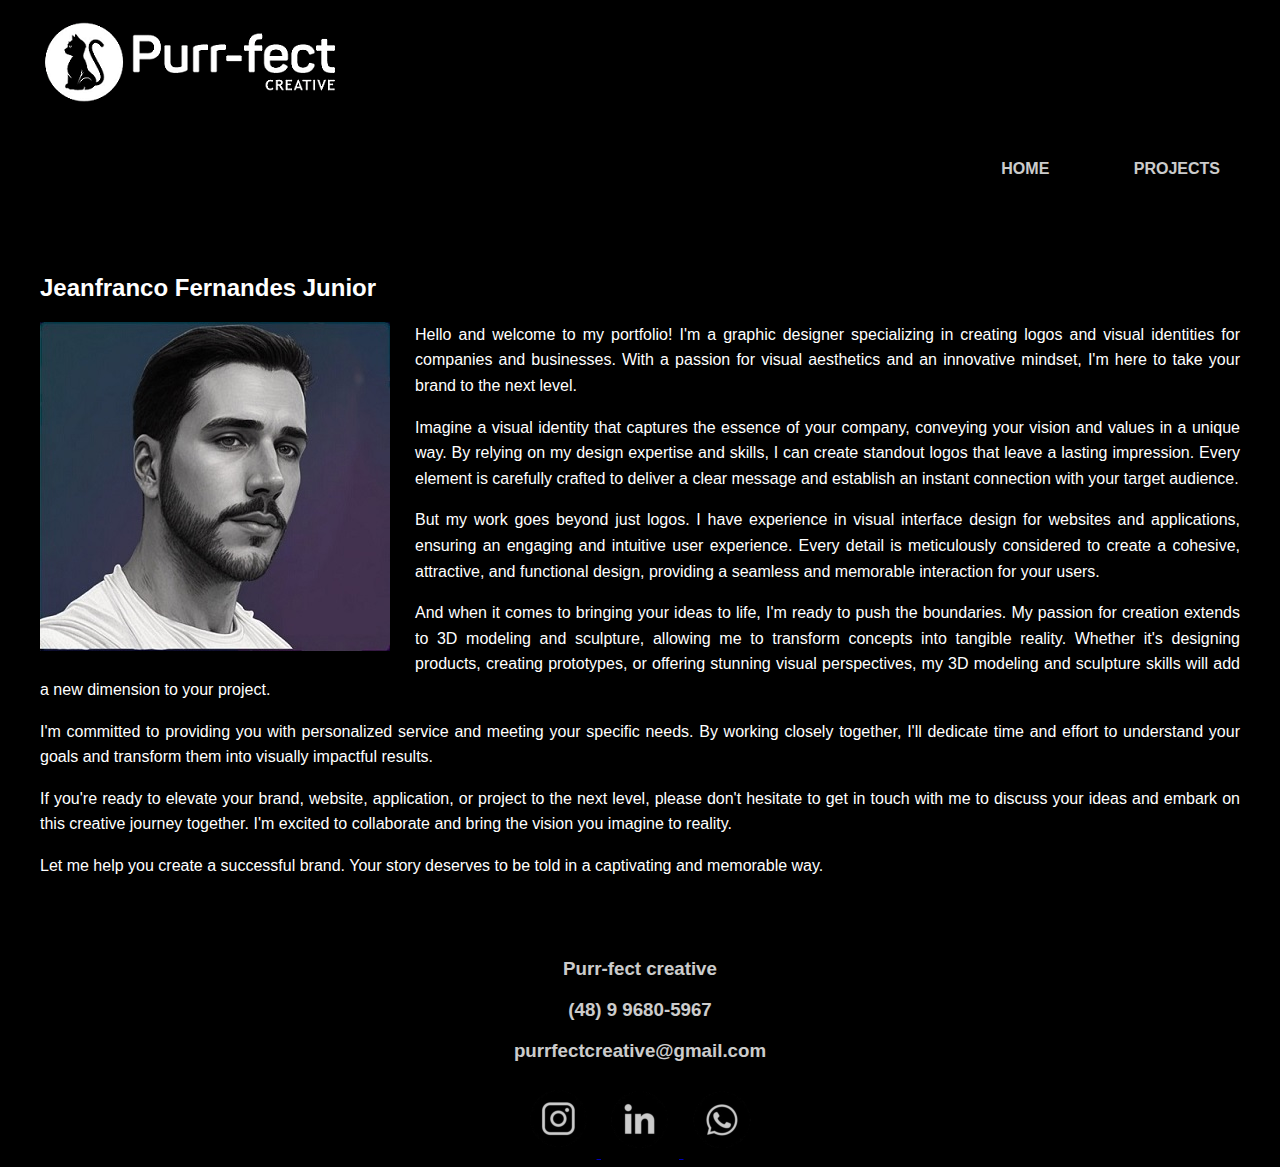
<file: index.html>
<!DOCTYPE html>
<html lang="pt-br">

<head>
    <meta charset="UTF-8">
    <meta http-equiv="X-UA-Compatible" content="IE=edge">
    <meta name="viewport" content="width=device-width, initial-scale=1.0">
    <title>Purr-fect Creative</title>
    <link rel="icon" href="image/favicon.png" type="image/png" sizes="16x16">
    <meta name="description" content="Textos sobre tecnologia">
    <link rel="stylesheet" href="style.css">
</head>

<body>

    <div class="container">

        <header>
            <img src="image/logo.png" alt="ignore">
        </header>
        
        <nav>
            <ul>
               <li><a href="#">&#9776;</a></li>
               <li><a href="index.html"><strong>HOME</strong></a></li>
               <li><a href="gallery.html"><strong>PROJECTS</strong></a></li>
               
        </nav>
    </div>
       
        <div class="row">
            
            <main>
                <h2>Jeanfranco Fernandes Junior</h2>
                <img src="image/jean.jpeg" alt="ignore">
                <p>Hello and welcome to my portfolio! I'm a graphic designer specializing in creating logos and visual identities for companies and businesses. With a passion for visual aesthetics and an innovative mindset, I'm here to take your brand to the next level.</p>
                    <p>Imagine a visual identity that captures the essence of your company, conveying your vision and values in a unique way. By relying on my design expertise and skills, I can create standout logos that leave a lasting impression. Every element is carefully crafted to deliver a clear message and establish an instant connection with your target audience.</p>
                    <p>But my work goes beyond just logos. I have experience in visual interface design for websites and applications, ensuring an engaging and intuitive user experience. Every detail is meticulously considered to create a cohesive, attractive, and functional design, providing a seamless and memorable interaction for your users. </p>
                    <p>And when it comes to bringing your ideas to life, I'm ready to push the boundaries. My passion for creation extends to 3D modeling and sculpture, allowing me to transform concepts into tangible reality. Whether it's designing products, creating prototypes, or offering stunning visual perspectives, my 3D modeling and sculpture skills will add a new dimension to your project.</p>
                    <p>I'm committed to providing you with personalized service and meeting your specific needs. By working closely together, I'll dedicate time and effort to understand your goals and transform them into visually impactful results.</p>
                    <p>If you're ready to elevate your brand, website, application, or project to the next level, please don't hesitate to get in touch with me to discuss your ideas and embark on this creative journey together. I'm excited to collaborate and bring the vision you imagine to reality. </p>
                    <p>Let me help you create a successful brand. Your story deserves to be told in a captivating and memorable way.</p> 
                </main>
        </div>
          
        <footer>
            
            <h3>Purr-fect creative</h3>
            <h3>(48) 9 9680-5967</h3>
            <h3>purrfectcreative@gmail.com</h3>
            <a href="https://instagram.com/purrfectcreative?igshid=MzRlODBiNWFlZA==">
                <img src="image/insta.png" alt="instagram">
              </a>
              <a href="https://www.linkedin.com/in/jeanfranco-junior">
                <img src="image/linkedin.png" alt="linkedin">
              </a>
              <a href="https://wa.me/message/XYCYSS3F7GONJ1">
                <img src="image/whats.png" alt="whatsapp">
              </a>
              
            
        </footer>
    </div>

</body>

</html>
</file>
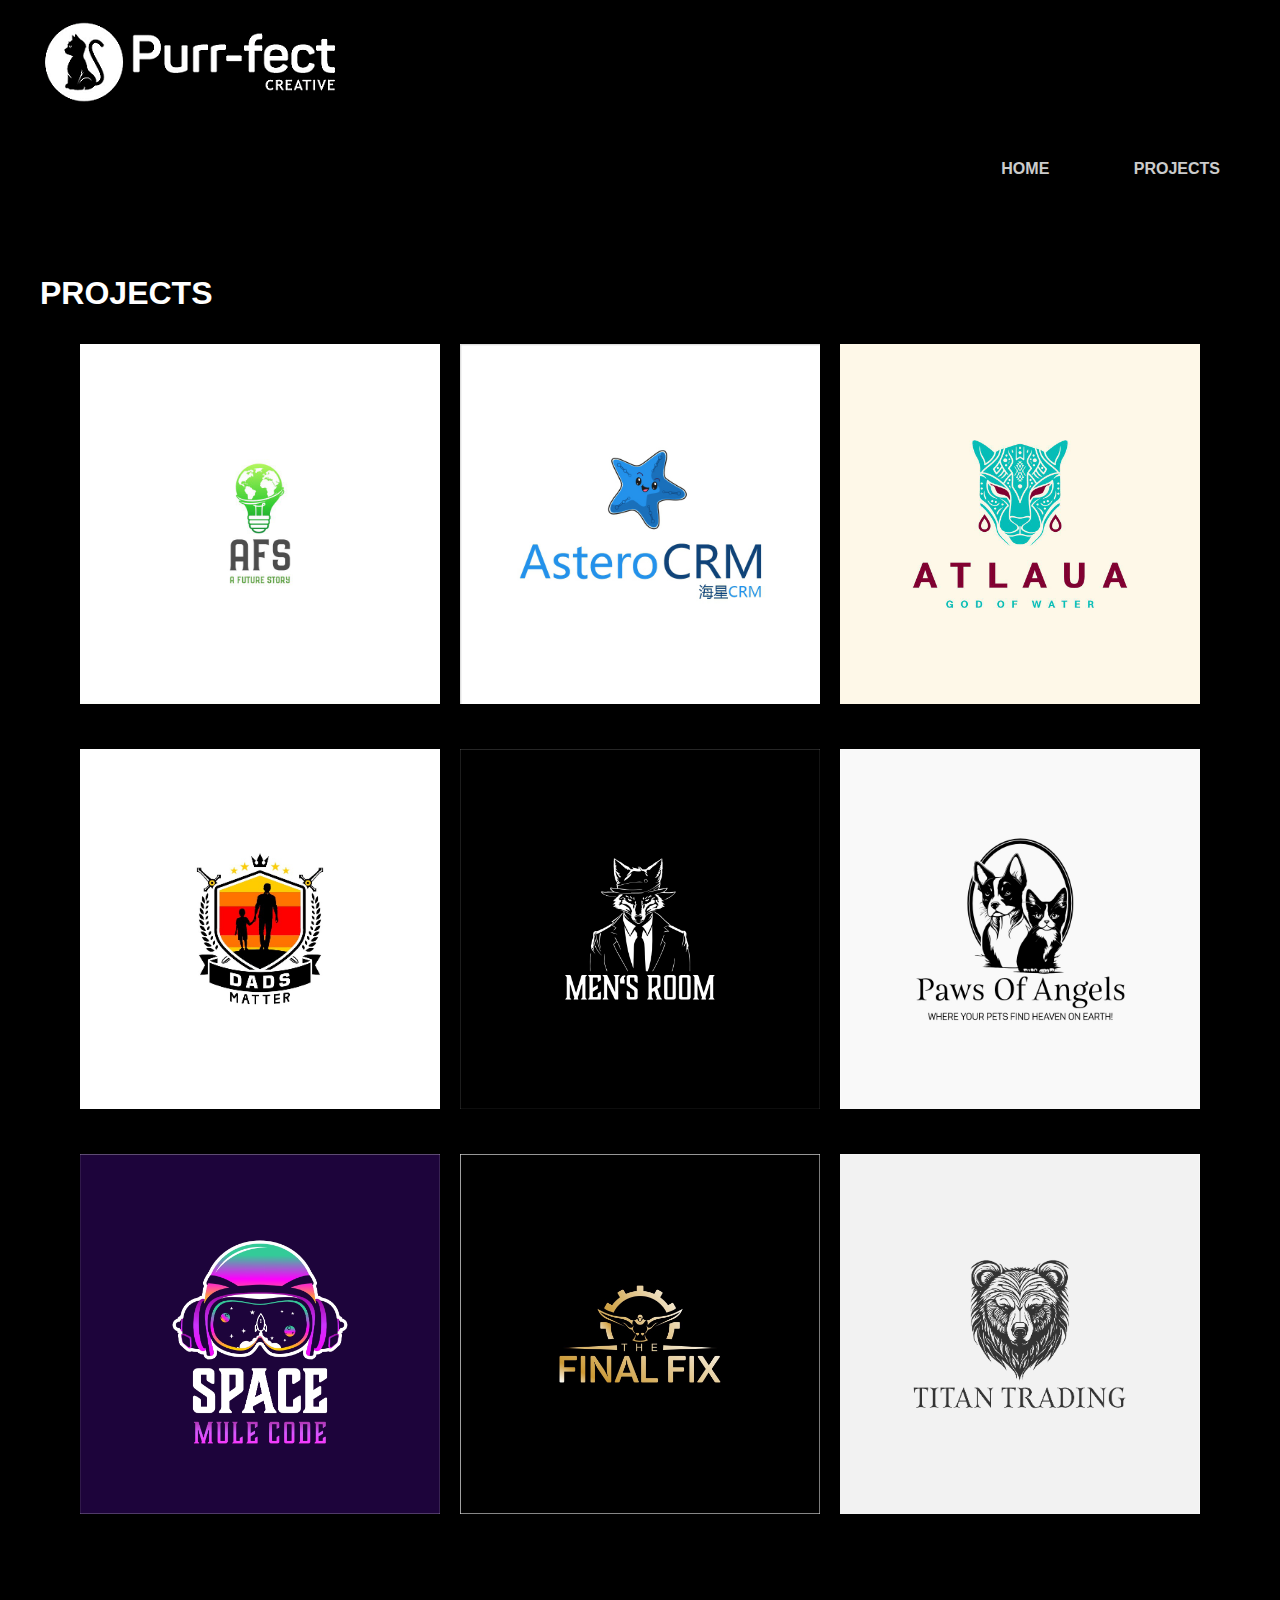
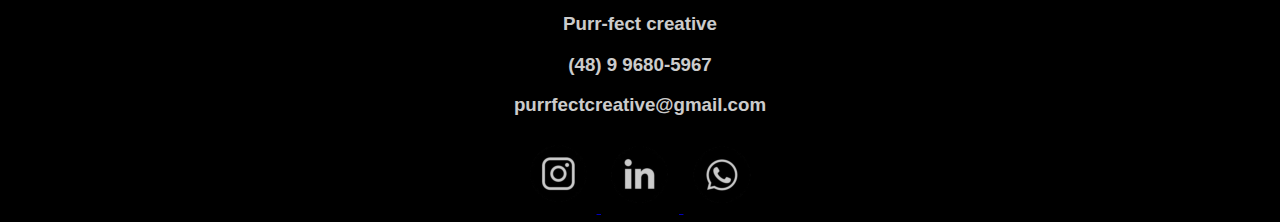
<file: gallery.html>
<!DOCTYPE html>
<html lang="pt-br">

<head>
    <meta charset="UTF-8">
    <meta http-equiv="X-UA-Compatible" content="IE=edge">
    <meta name="viewport" content="width=device-width, initial-scale=1.0">
    <title>Purr-fect Creative</title>
    <link rel="icon" href="image/favicon.png" type="image/png" sizes="16x16">
    <meta name="description" content="Purr-fect Creative">
    <link rel="stylesheet" href="style.css">
</head>

<body>

    <div class="container">

        <header>
            <img src="image/logo.png" alt="ignore">
        </header>
        
        <nav>
            <ul>
               <li><a href="#">&#9776;</a></li>
               <li><a href="index.html"><strong>HOME</strong></a></li>
               <li><a href="gallery.html"><strong>PROJECTS</strong></a></li>
               
        </nav>
    </div>
       
    <div class="row">
        <main>
            <h1>PROJECTS</h1>
            <div class="gallery">
                <ul class="thumbnails">
                    <li>
                        <img src="image/logos/afs.png" alt="Image 1">
                        <div class="caption"><strong>A Future Story:</strong>
                            ur mission is to provide a social security net for all seven billion individuals on this planet, to fight climate change, and to write a better story for the world. - EUA
                            AFS A Future Story</div>
                    </li>
                    <li>
                        <img src="image/logos/astero-crm.png" alt="Image 2">
                        <div class="caption"><strong> CRM AsteroCRM:</strong> is a next generation lightweight SCRM (Social Customer Relationship Management) platform. - China</div>
                    </li>
                    <li>
                        <img src="image/logos/atlaua-god-of-water.jfif" alt="Image 3">
                        <div class="caption"><strong>ATLAUA God of Water:</strong>
                            We produce the best Hydration Drink for Elite Athletes in Mexico/Europe.</div>
                    </li>
                    <li>
                        <img src="image/logos/dads-matter.jfif" alt="Image 4">
                        <div class="caption"><strong> Dads Matter: </strong>
                            Bringing awareness to the pandemic that is fatherless homes. - EUA</div>
                    </li>
                    <li>
                        <img src="image/logos/mens-room.jpg" alt="Image 5">
                        <div class="caption"><strong> Men's Room</strong>
                            BARBER SHOPPING. - EUA</div>
                    </li>
                    <li>
                        <img src="image/logos/paws-of-angels.png" alt="Image 6">
                        <div class="caption"><strong> Paws Of Angels: </strong>
                            pet shop. - EUA</div>
                    </li>

                    <li>
                        <img src="image/logos/space-mule-code.jpg" alt="Image 6">
                        <div class="caption"><strong> Space Mule Code: </strong>
                            Building tech solutions for organizations and companies to enhance their business. My company builds mobile applications and websites. - EUA</div>
                    </li>

                    <li>
                        <img src="image/logos/the-final-fix.jfif" alt="Image 8">
                        <div class="caption"><strong> The Final Fix: </strong>
                            An aircraft (planes & helicopters) brokerage, maintenance, management firm. = EUA</div>
                    </li>
                    <li>
                        <img src="image/logos/titan-trading.jpg" alt="Image 9">
                        <div class="caption"><strong> Titan Trading </strong>
                            Trading signals subscriptions. - EUA</div>
                    </li>
                  
                </ul>
            </div>
        </main>
    </div>  
          
        <footer>
            
            <h3>Purr-fect creative</h3>
            <h3>(48) 9 9680-5967</h3>
            <h3>purrfectcreative@gmail.com</h3>
            <a href="https://instagram.com/purrfectcreative?igshid=MzRlODBiNWFlZA==">
                <img src="image/insta.png" alt="instagram">
              </a>
              <a href="https://www.linkedin.com/in/jeanfranco-junior">
                <img src="image/linkedin.png" alt="linkedin">
              </a>
              <a href="https://wa.me/message/XYCYSS3F7GONJ1">
                <img src="image/whats.png" alt="whatsapp">
              </a>
              
            
        </footer>

        <script src="gallery.js"></script>
    </div>

</body>

</html>
</file>
<file: style.css>
* {
  box-sizing: border-box;
}

body {
  color: white;
  font-family: Arial, Helvetica, sans-serif;
  margin: 0;
  background-color: #000000;
  overflow-y: scroll;
  overflow-x: hidden;
  position: relative;
}

.container {
  max-width: 100%;
  margin: auto;
}

header {
  background: black;
  display: flex;
  width: 60%;
  padding: 20px 40px;
}

header h1 {
  margin: 0;
  position: absolute;
  top: 55%;
  left: 50%;
  transform: translate(-50%, -50%);
  color: white;
}

nav > a {
  display: none;
}

nav {
  background-color: #000000;
  position: sticky;
  top: 0;
  opacity: 0.8;
}

nav div {
  background-color: #000000;
  display: flex;
  justify-content: space-around;
}

nav a:any-link {
  color: white;
  padding: 15px 20px;
  text-decoration: none;
}

nav a:hover {
  color: black;
  background-color: rgb(255, 255, 255);
}

nav li {
  list-style-type: none;
  text-align: right;
  padding: 20px;
  display: none;
}

nav li:first-child {
  display: block;
}

nav:hover li {
  display: block;
}

img {
  max-width: 100%;
  border-radius: 0;
}

.index img {
  border-radius: 50%;
  max-width: 50%;
}

aside {
  flex-basis: 30%;
  background-color: #f1f1f1;
  padding: 40px;
  text-align: center;
}

p:not(header p) {
  text-align: justify;
  line-height: 160%;
}

hr {
  border: 1px solid #ffffff;
  margin: 50px 0;
}

main {
  flex-basis: 100%;
  background-color: rgb(0, 0, 0);
  padding: 40px;
}

main img {
  float: left;
  margin: 0 25px 25px 0;
}

footer {
  padding: 5px;
  text-align: center;
  color: white;
  background-color: #000000;
  opacity: 0.8;
  bottom: 0;
  left: 0;
  width: 100%;
  position: static;
}

#gallery {
  width: 100%;
  display: flex;
  flex-wrap: wrap;
  justify-content: center;
  align-items: center;
}

.thumbnails {
  list-style: none;
  margin: 0;
  padding: 0;
  text-align: center;
  display: flex;
  flex-wrap: wrap;
  justify-content: center;
}

.thumbnails li {
  width: 30%;
  height: auto;
  text-align: center;
  border: none;
  position: relative; /* Adicionado posicionamento relativo */
  margin: 10px;
}

.caption {
  position: absolute;
  bottom: 0;
  left: 0;
  width: 100%;
  background-color: rgba(0, 0, 0, 0.7);
  color: white;
  padding: 5px;
  font-size: 14px;
  text-align: center;
  opacity: 0;
  transition: opacity 0.3s;
}

.thumbnails li:hover .caption {
  opacity: 1;
}

.thumbnails li.selected {
  border: 10px solid rgb(0, 0, 0);
}

@media screen and (max-width: 650px) {
  .row {
    flex-direction: column-reverse;
  }

  main > a {
    display: block;
    text-align: right;
    font-weight: bold;
  }

  main div {
    flex-direction: column;
    text-align: center;
    width: 100%;
  }

  .thumbnails li {
    width: 100%;
    border: 20px;
  }

  .gallery {
    display: flex;
    flex-wrap: wrap;
    justify-content: center;
  }

  .thumbnails li img {
    width: 100%;
    height: auto;
    border: none;
  }

  .thumbnails li.selected img {
    border: 10px solid rgb(0, 0, 0);
  }

  .thumbnails li.selected .caption {
    display: block;
  }
}

@media all and (min-width: 1024px) {
  nav li,
  nav:hover li {
    display: inline-block;
  }

  nav {
    text-align: right;
    padding-right: 20px;
  }

  nav li:first-child {
    display: none;
  }

  .thumbnails li img {
    width: 100%;
  }

  .thumbnails li.selected img {
    border: 10px solid rgb(0, 0, 0);
  }

  .thumbnails li.selected .caption {
    display: block;
  }
}
</file>
